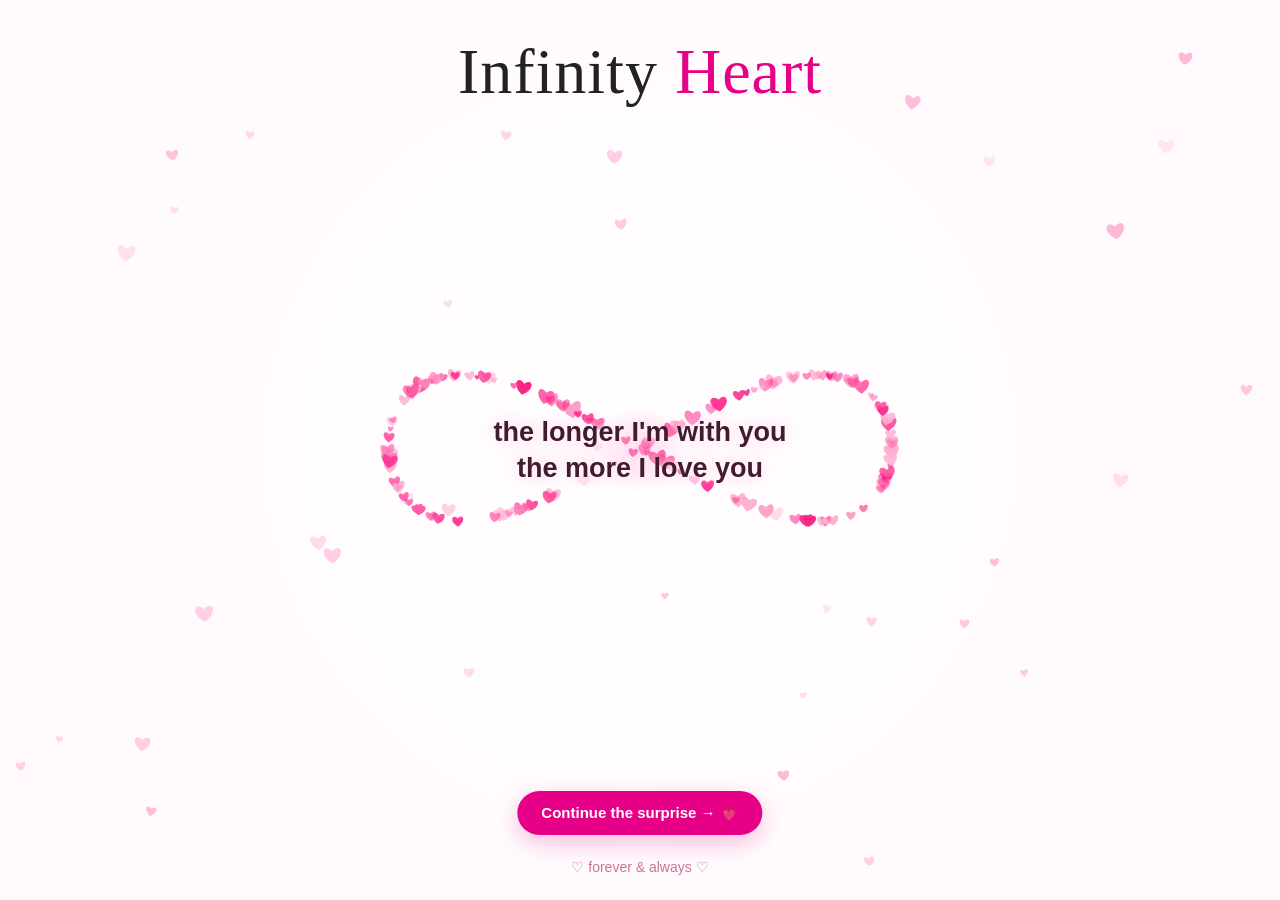
<file: infinity-test.html>
<!DOCTYPE html>
<html lang="en">
<head>
<meta charset="UTF-8">
<meta name="viewport" content="width=device-width, initial-scale=1.0">
<title>Infinity Heart ❤️</title>

<style>
* {
    box-sizing: border-box;
}

html,
body {
    margin: 0;
    width: 100%;
    height: 100%;
    overflow: hidden;
    background: #fff;
    font-family: Georgia, "Times New Roman", serif;
}

#heartCanvas {
    position: fixed;
    inset: 0;
    width: 100%;
    height: 100%;
}

.title {
    position: fixed;
    top: 35px;
    left: 50%;
    transform: translateX(-50%);
    z-index: 5;

    color: #222;
    font-size: clamp(32px, 8vw, 64px);
    font-weight: 500;
    white-space: nowrap;
    letter-spacing: 1px;
}

.title span {
    color: #e60087;
}

.message {
    position: fixed;
    left: 50%;
    top: 50%;
    transform: translate(-50%, -50%);
    z-index: 5;

    text-align: center;
    color: #421b2f;

    font-family: Arial, sans-serif;
    font-weight: 700;
    line-height: 1.35;

    font-size: clamp(16px, 4vw, 27px);

    text-shadow:
        0 0 8px rgba(255, 255, 255, 0.9),
        0 0 18px rgba(255, 180, 220, 0.8);
}

#hint {
    position: fixed;
    bottom: 25px;
    left: 50%;
    transform: translateX(-50%);
    color: #b43a72;
    font-family: Arial, sans-serif;
    font-size: 14px;
    opacity: 0.7;
    z-index: 5;
}
    #continueBtn {
    position: fixed;
    bottom: 65px;
    left: 50%;
    transform: translateX(-50%);
    z-index: 10;

    padding: 13px 24px;
    border: none;
    border-radius: 30px;

    background: #e60087;
    color: white;

    font-size: 15px;
    font-weight: 700;

    cursor: pointer;

    box-shadow: 0 8px 25px rgba(230, 0, 135, 0.25);
    }
</style>
</head>

<body>

<canvas id="heartCanvas"></canvas>

<div class="title">
    Infinity <span>Heart</span>
</div>

<div class="message">
    the longer I'm with you<br>
    the more I love you
</div>

<div id="hint">
    ♡ forever & always ♡
</div>
    <button id="continueBtn">
    Continue the surprise → 💗
    </button>

<script>
const canvas = document.getElementById("heartCanvas");
const ctx = canvas.getContext("2d");

let width;
let height;
let dpr;

const hearts = [];
const heartCount = 170;

function resize() {
    dpr = Math.min(window.devicePixelRatio || 1, 2);

    width = window.innerWidth;
    height = window.innerHeight;

    canvas.width = width * dpr;
    canvas.height = height * dpr;

    canvas.style.width = width + "px";
    canvas.style.height = height + "px";

    ctx.setTransform(dpr, 0, 0, dpr, 0, 0);
}

window.addEventListener("resize", resize);
resize();


/* -----------------------------
   Infinity mathematical path
----------------------------- */

function infinityPoint(t) {

    const scale = Math.min(width, height) * 0.28;

    const x =
        Math.sin(t) * scale;

    const y =
        Math.sin(t) * Math.cos(t) * scale * 0.58;

    return {
        x: width / 2 + x,
        y: height / 2 + y
    };
}


/* -----------------------------
   Heart drawing
----------------------------- */

function drawHeart(x, y, size, rotation, alpha, color) {

    ctx.save();

    ctx.translate(x, y);
    ctx.rotate(rotation);

    ctx.globalAlpha = alpha;
    ctx.fillStyle = color;

    ctx.beginPath();

    const s = size;

    ctx.moveTo(0, s * 0.35);

    ctx.bezierCurveTo(
        -s * 0.9,
        -s * 0.2,
        -s * 0.55,
        -s,
        0,
        -s * 0.45
    );

    ctx.bezierCurveTo(
        s * 0.55,
        -s,
        s * 0.9,
        -s * 0.2,
        0,
        s * 0.35
    );

    ctx.fill();

    ctx.restore();
}


/* -----------------------------
   Create hearts
----------------------------- */

for (let i = 0; i < heartCount; i++) {

    hearts.push({

        t: Math.random() * Math.PI * 2,

        speed:
            0.00045 +
            Math.random() * 0.0008,

        size:
            5 +
            Math.random() * 10,

        alpha:
            0.35 +
            Math.random() * 0.65,

        rotation:
            (Math.random() - 0.5) * 0.5,

        color: [
            "#ff2f92",
            "#ff5ca8",
            "#ff86bd",
            "#f72585",
            "#ffb3d1",
            "#ff4d9d"
        ][Math.floor(Math.random() * 6)],

        offset:
            (Math.random() - 0.5) * 0.15
    });
}


/* -----------------------------
   Floating background hearts
----------------------------- */

const floatingHearts = [];

for (let i = 0; i < 35; i++) {

    floatingHearts.push({

        x: Math.random() * width,

        y: Math.random() * height,

        size: 5 + Math.random() * 12,

        speed: 0.15 + Math.random() * 0.45,

        drift: Math.random() * Math.PI * 2,

        alpha: 0.15 + Math.random() * 0.35
    });
}


/* -----------------------------
   Animation
----------------------------- */

let time = 0;

function animate() {

    requestAnimationFrame(animate);

    time += 1;

    ctx.clearRect(0, 0, width, height);


    /* Soft white background */

    const gradient = ctx.createRadialGradient(
        width / 2,
        height / 2,
        0,
        width / 2,
        height / 2,
        Math.max(width, height) * 0.7
    );

    gradient.addColorStop(0, "#ffffff");
    gradient.addColorStop(1, "#fff7fb");

    ctx.fillStyle = gradient;
    ctx.fillRect(0, 0, width, height);


    /* Floating hearts */

    floatingHearts.forEach(h => {

        h.y -= h.speed;

        h.x += Math.sin(time * 0.01 + h.drift) * 0.25;

        if (h.y < -30) {
            h.y = height + 30;
            h.x = Math.random() * width;
        }

        drawHeart(
            h.x,
            h.y,
            h.size,
            Math.sin(time * 0.01 + h.drift) * 0.15,
            h.alpha,
            "#ff75b5"
        );
    });


    /* Infinity hearts */

    hearts.forEach((heart, index) => {

        heart.t += heart.speed;

        if (heart.t > Math.PI * 2) {
            heart.t -= Math.PI * 2;
        }

        const p = infinityPoint(
            heart.t + heart.offset
        );

        const pulse =
            1 +
            Math.sin(time * 0.05 + index) * 0.12;

        drawHeart(
            p.x,
            p.y,
            heart.size * pulse,
            heart.rotation,
            heart.alpha,
            heart.color
        );
    });


    /* Glowing center */

    const glowRadius =
        35 +
        Math.sin(time * 0.04) * 8;

    const glow = ctx.createRadialGradient(
        width / 2,
        height / 2,
        0,
        width / 2,
        height / 2,
        glowRadius
    );

    glow.addColorStop(
        0,
        "rgba(255, 105, 180, 0.20)"
    );

    glow.addColorStop(
        1,
        "rgba(255, 105, 180, 0)"
    );

    ctx.fillStyle = glow;

    ctx.beginPath();

    ctx.arc(
        width / 2,
        height / 2,
        glowRadius,
        0,
        Math.PI * 2
    );

    ctx.fill();
}

animate();
    document.getElementById("continueBtn").addEventListener("click", function () {
    window.location.href = "index.html?from=infinity&panda=1";
});
</script>

</body>
</html>
</file>
